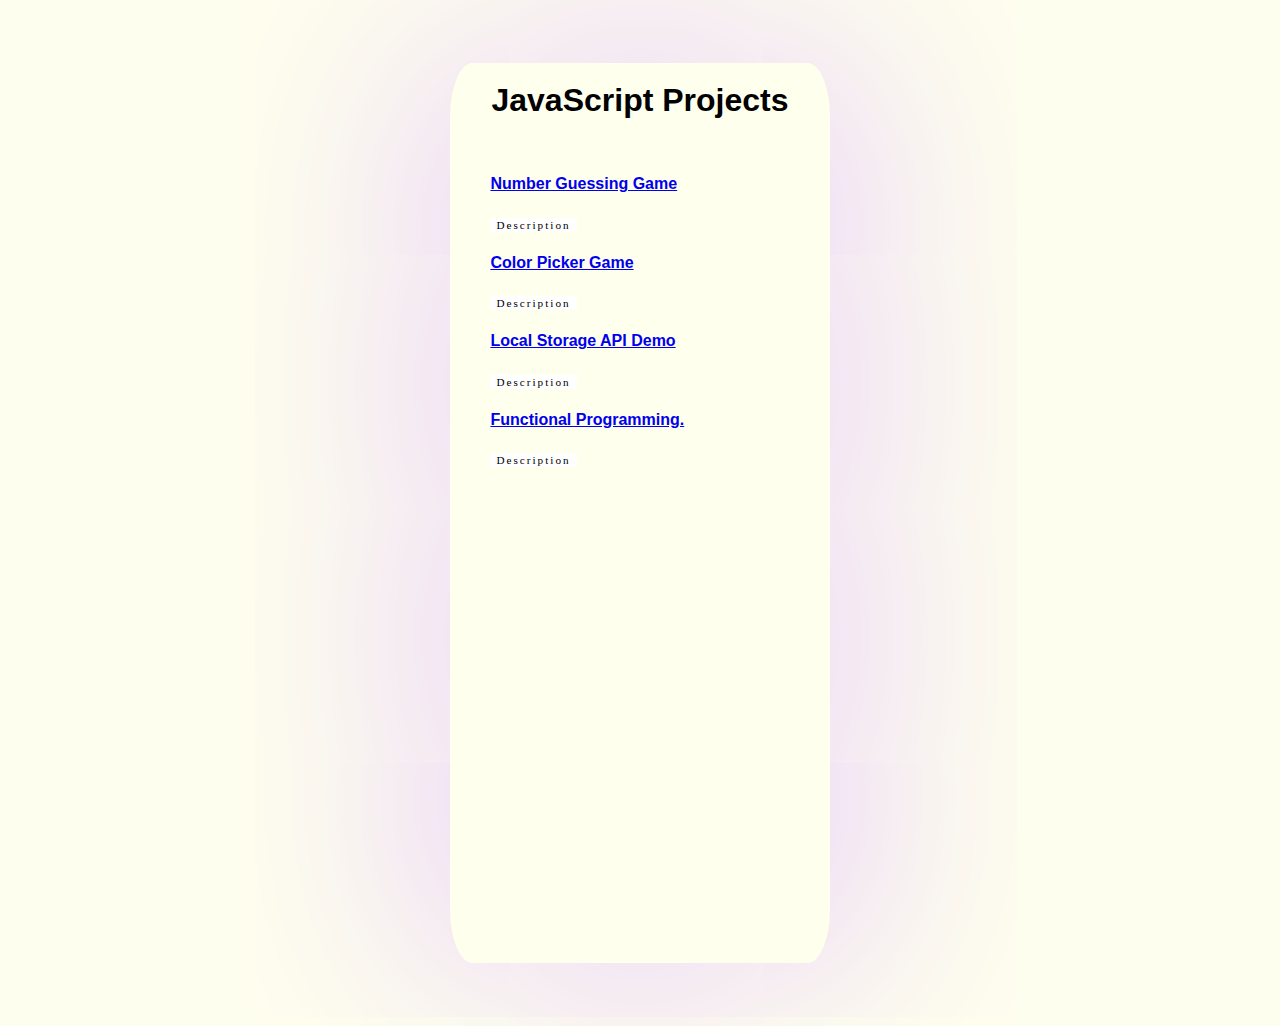
<file: index.html>
<!DOCTYPE html>
<html>
  <head>
    <meta charset='utf-8'>
    <title>JavaScript Projects</title>
   <link rel='stylesheet' href='./index.css'>
  </head>
  <body>
     <span id='homeIcon'><i class="fas fa-home"></i></span>
    <main>
      <h1>JavaScript Projects</h1>
      <ul>
        
      </ul>
    </main>
    <script src='./index.js'></script>
  </body>
</html>
</file>
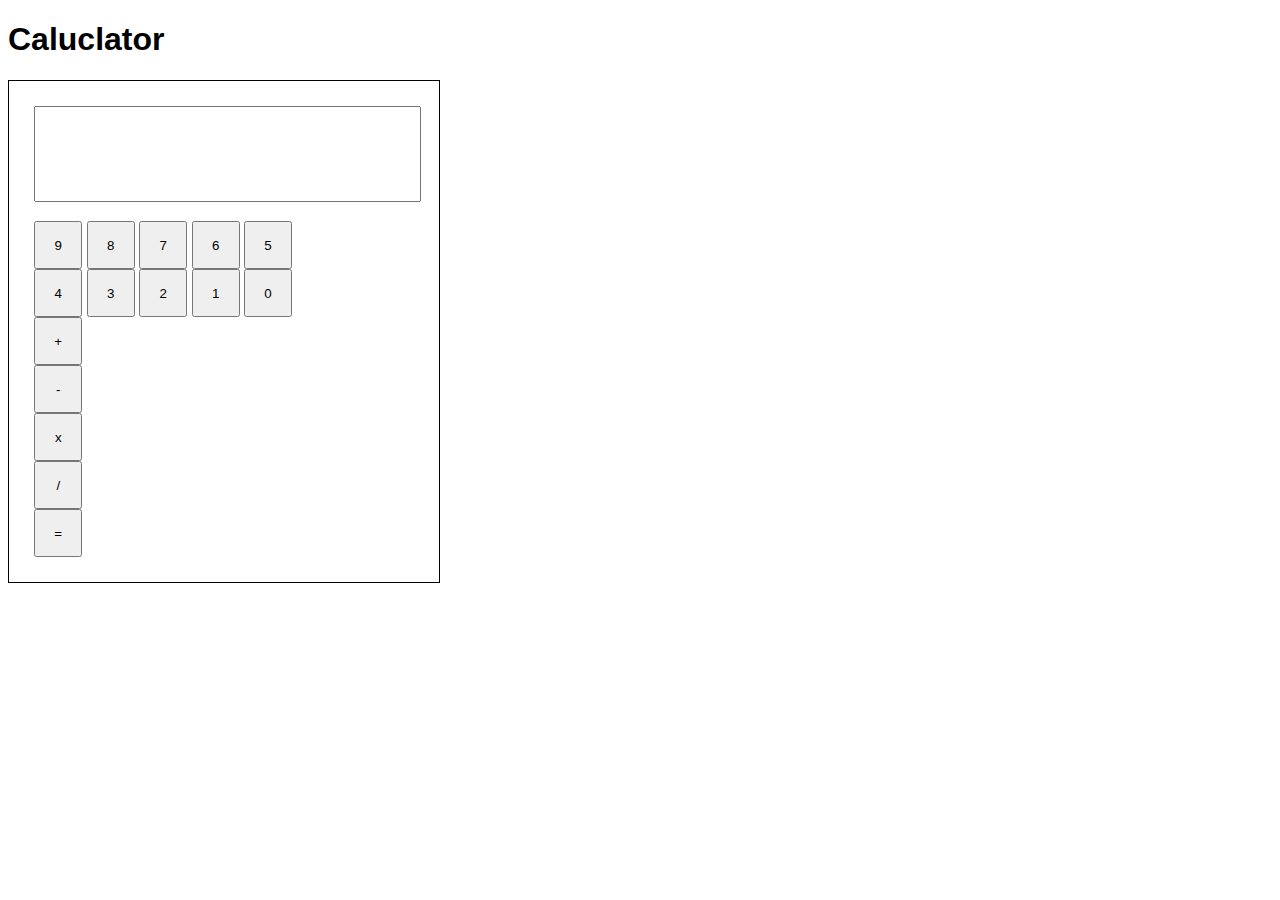
<file: calculator/index.html>
<!DOCTYPE html>
<html>
  <head>
    <title>Calculator</title>
    <meta charset='utf-8'>
    <link rel='stylesheet' href='./index.css'>
    <script src='./index.js' defer></script>
  </head>
  <body>
    <h1>Caluclator</h1>
    <main>
      <section id='display'>
        <input height="20px">
      </section>
      <section id='numBtns'>
        <button>9</button>
        <button>8</button>
        <button>7</button>
        <button>6</button>
        <button>5</button>
        <button>4</button>
        <button>3</button>
        <button>2</button>
        <button>1</button>
        <button>0</button>
        
      </section>
      <section id='opBtns'>
        <button>+</button>
        <button>-</button>
        <button>x</button>
        <button>/</button>
        <button>=</button>
      </section>
    </main>
  </body>
</html>
</file>
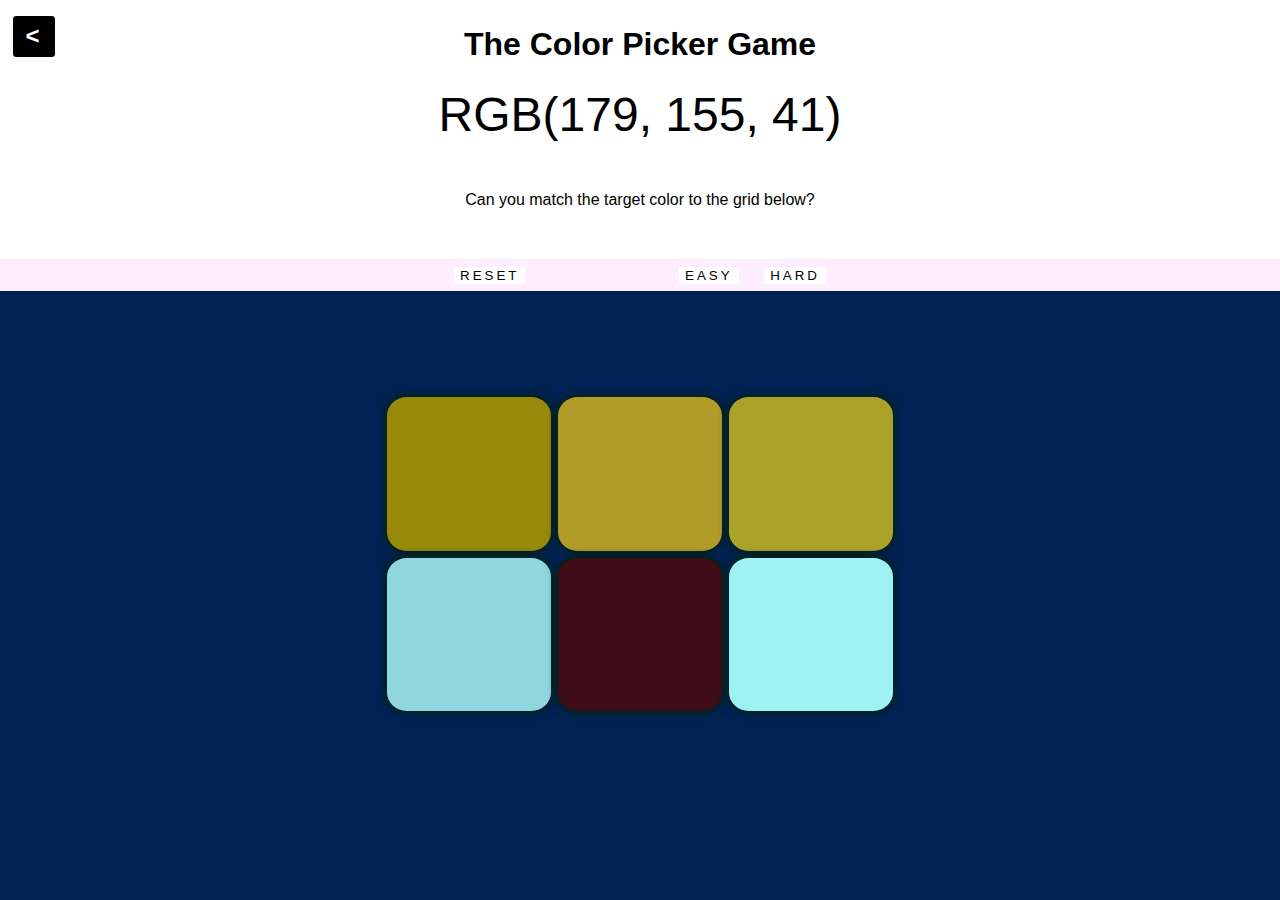
<file: color_game/index.html>
<!DOCTYPE html>
<html>
  <head>
    <title>Color Picker Game</title>
    <meta charset='utf-8'>
   <link rel='stylesheet' href='./index.css'>
  </head>
  <body>
      <header>
        <span id='homeLink'><a href='../index.html'><</a></span>
        <h1>The Color Picker Game</h1>
        <p id='targetColorDisplay'>RGB($$$,$$$,$$$)</p>
        <p>Can you match the target color to the grid below? </p>
      <i class="fab fa-free-code-camp"></i>
      </header>
      <div id='stripe'><button id='reset'>reset</button><span id='userMsg'></span><button id='easy'>easy</button><button id='hard'>hard</button> </div>
   
      <main>
        <section id='gameBoard'>
          <div id='colorGrid'>
            <div class='oneColor'></div>
            <div class='oneColor'></div>
            <div class='oneColor'></div>
            <div class='oneColor'></div>
            <div class='oneColor'></div>
            <div class='oneColor'></div>
          </div>
        </section>
    </main>
    <script src='./index.js'></script>
  </body>
</html>
</file>
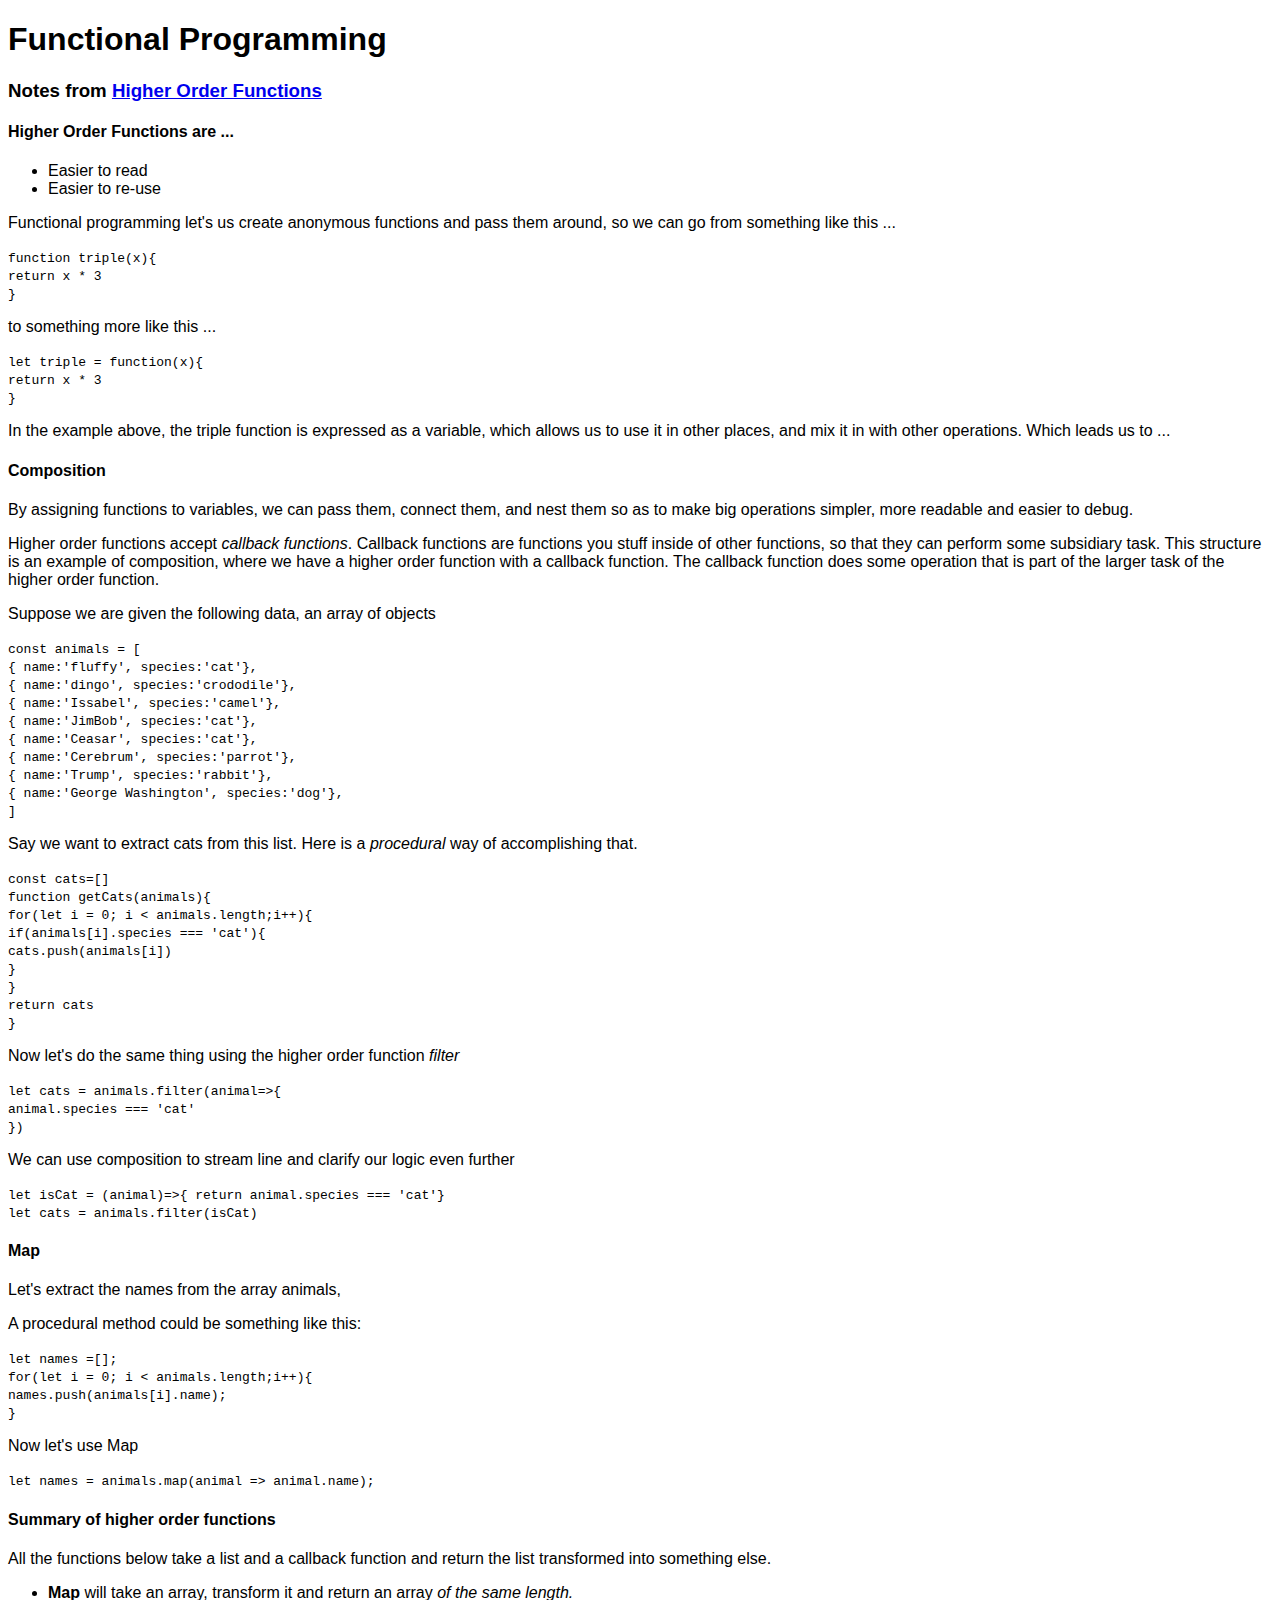
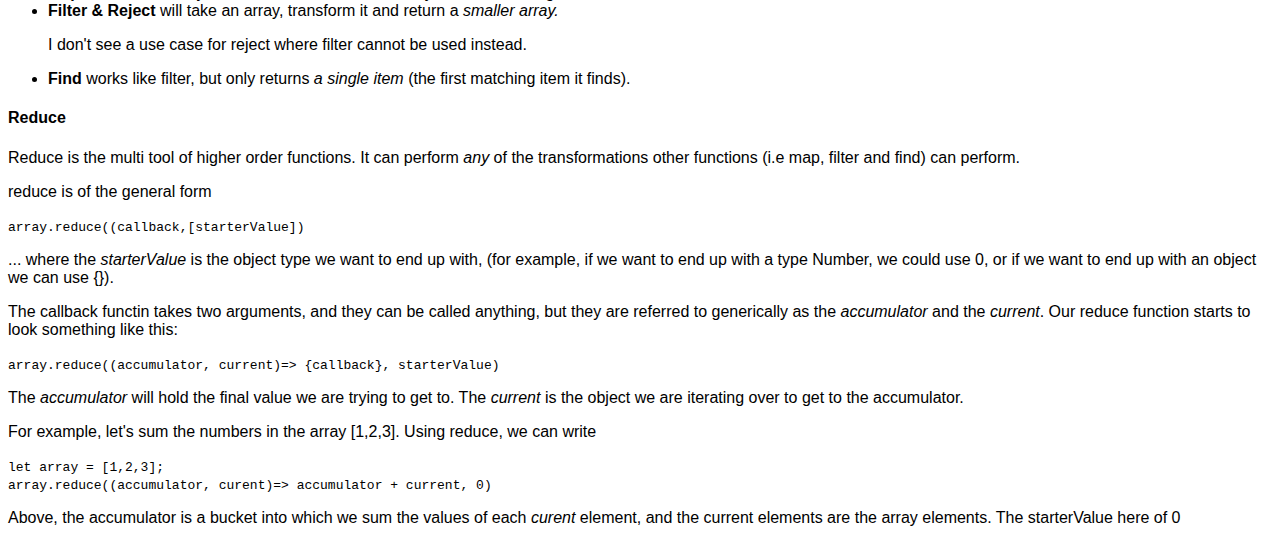
<file: functional_programming/index.html>
<!DOCTYPE html>
<html>
  <head>
    <title>Higher Order Functions</title>
    <style>
      body {
        font-family: sans-serif;
      }
    </style>
  </head>
  <body>
    <h1>Functional Programming</h1>
    <h3>
      Notes from
      <a href="https://www.youtube.com/watch?v=BMUiFMZr7vk"
        >Higher Order Functions</a
      >
    </h3>
    <h4>Higher Order Functions are ...</h4>
    <ul>
      <li>Easier to read</li>
      <li>Easier to re-use</li>
    </ul>
    <p>
      Functional programming let's us create anonymous functions and pass them
      around, so we can go from something like this ...
    </p>
    <code>
      function triple(x){
      <br />
      return x * 3
      <br />
      }
    </code>
    <p>to something more like this ...</p>
    <code>
      let triple = function(x){
      <br />
      return x * 3
      <br />
      }
    </code>
    <p>
      In the example above, the triple function is expressed as a variable,
      which allows us to use it in other places, and mix it in with other
      operations. Which leads us to ...
    </p>

    <h4>Composition</h4>
    <p>
      By assigning functions to variables, we can pass them, connect them, and
      nest them so as to make big operations simpler, more readable and easier
      to debug.
    </p>
    <p>
      Higher order functions accept <em>callback functions</em>. Callback
      functions are functions you stuff inside of other functions, so that they
      can perform some subsidiary task. This structure is an example of
      composition, where we have a higher order function with a callback
      function. The callback function does some operation that is part of the
      larger task of the higher order function.
    </p>
    <p>Suppose we are given the following data, an array of objects</p>
    <code>
      const animals = [
      <br />
      { name:'fluffy', species:'cat'},
      <br />
      { name:'dingo', species:'crododile'},
      <br />

      { name:'Issabel', species:'camel'},
      <br />

      { name:'JimBob', species:'cat'},
      <br />

      { name:'Ceasar', species:'cat'},
      <br />

      { name:'Cerebrum', species:'parrot'},
      <br />

      { name:'Trump', species:'rabbit'},
      <br />

      { name:'George Washington', species:'dog'},
      <br />
      ]
    </code>
    <p>
      Say we want to extract cats from this list. Here is a
      <em>procedural</em> way of accomplishing that.
    </p>
    <code>
      const cats=[]
      <br />
      function getCats(animals){
      <br />
      for(let i = 0; i < animals.length;i++){
      <br />
      if(animals[i].species === 'cat'){
      <br />
      cats.push(animals[i])
      <br />
      }
      <br />
      }
      <br />
      return cats
      <br />
      }
      <br />
    </code>
    <p>
      Now let's do the same thing using the higher order function
      <em>filter</em>
    </p>
    <code>
      let cats = animals.filter(animal=>{
      <br />
      animal.species === 'cat'
      <br />
      })
    </code>
    <p>
      We can use composition to stream line and clarify our logic even further
    </p>
    <code>
      let isCat = (animal)=>{ return animal.species === 'cat'}
      <br />
      let cats = animals.filter(isCat)
    </code>
    <h4>Map</h4>
    <p>Let's extract the names from the array animals,</p>
    <p>A procedural method could be something like this:</p>
    <code>
      let names =[];
      <br />
      for(let i = 0; i < animals.length;i++){
      <br />
      names.push(animals[i].name);
      <br />
      }
    </code>
    <p>Now let's use Map</p>
    <code> let names = animals.map(animal => animal.name); </code>
    <h4>Summary of higher order functions</h4>
    <p>
      All the functions below take a list and a callback function and return the
      list transformed into something else.
    </p>
    <ul>
      <li>
        <strong>Map</strong> will take an array, transform it and return an
        array <em>of the same length.</em>
      </li>
      <li>
        <strong>Filter & Reject</strong> will take an array, transform it and
        return a <em>smaller array.</em>
        <p>
          I don't see a use case for reject where filter cannot be used instead.
        </p>
      </li>
      <li>
        <strong>Find</strong> works like filter, but only returns
        <em>a single item</em> (the first matching item it finds).
      </li>
    </ul>
    <h4>Reduce</h4>
    <p>
      Reduce is the multi tool of higher order functions. It can perform
      <em>any</em> of the transformations other functions (i.e map, filter and
      find) can perform.
    </p>
    <p>reduce is of the general form</p>
    <code>array.reduce((callback,[starterValue])</code>
    <p>
      ... where the <em>starterValue</em> is the object type we want to end up
      with, (for example, if we want to end up with a type Number, we could use
      0, or if we want to end up with an object we can use {}).
    </p>
    <p>
      The callback functin takes two arguments, and they can be called anything,
      but they are referred to generically as the <em>accumulator</em> and the
      <em>current</em>. Our reduce function starts to look something like this:
    </p>
    <code>
      array.reduce((accumulator, current)=> {callback}, starterValue)
    </code>
    <p>
      The <em>accumulator</em> will hold the final value we are trying to get
      to. The <em>current</em> is the object we are iterating over to get to the
      accumulator.
    </p>
    <p>
      For example, let's sum the numbers in the array [1,2,3]. Using reduce, we
      can write
    </p>
    <code>
      let array = [1,2,3];
      <br />
      array.reduce((accumulator, curent)=> accumulator + current, 0)
    </code>
    <p>
      Above, the accumulator is a bucket into which we sum the values of each
      <em>curent</em> element, and the current elements are the array elements.
      The starterValue here of 0
    </p>

    <script>
      const animals = [
        { name: 'fluffy', species: 'cat' },
        { name: 'dingo', species: 'crododile' },
        { name: 'Issabel', species: 'camel' },
        { name: 'JimBob', species: 'cat' },
        { name: 'Ceasar', species: 'cat' },
        { name: 'Cerebrum', species: 'parrot' },
        { name: 'Trump', species: 'rabbit' },
        { name: 'George Washington', species: 'dog' },
      ];
    </script>
  </body>
</html>
</file>
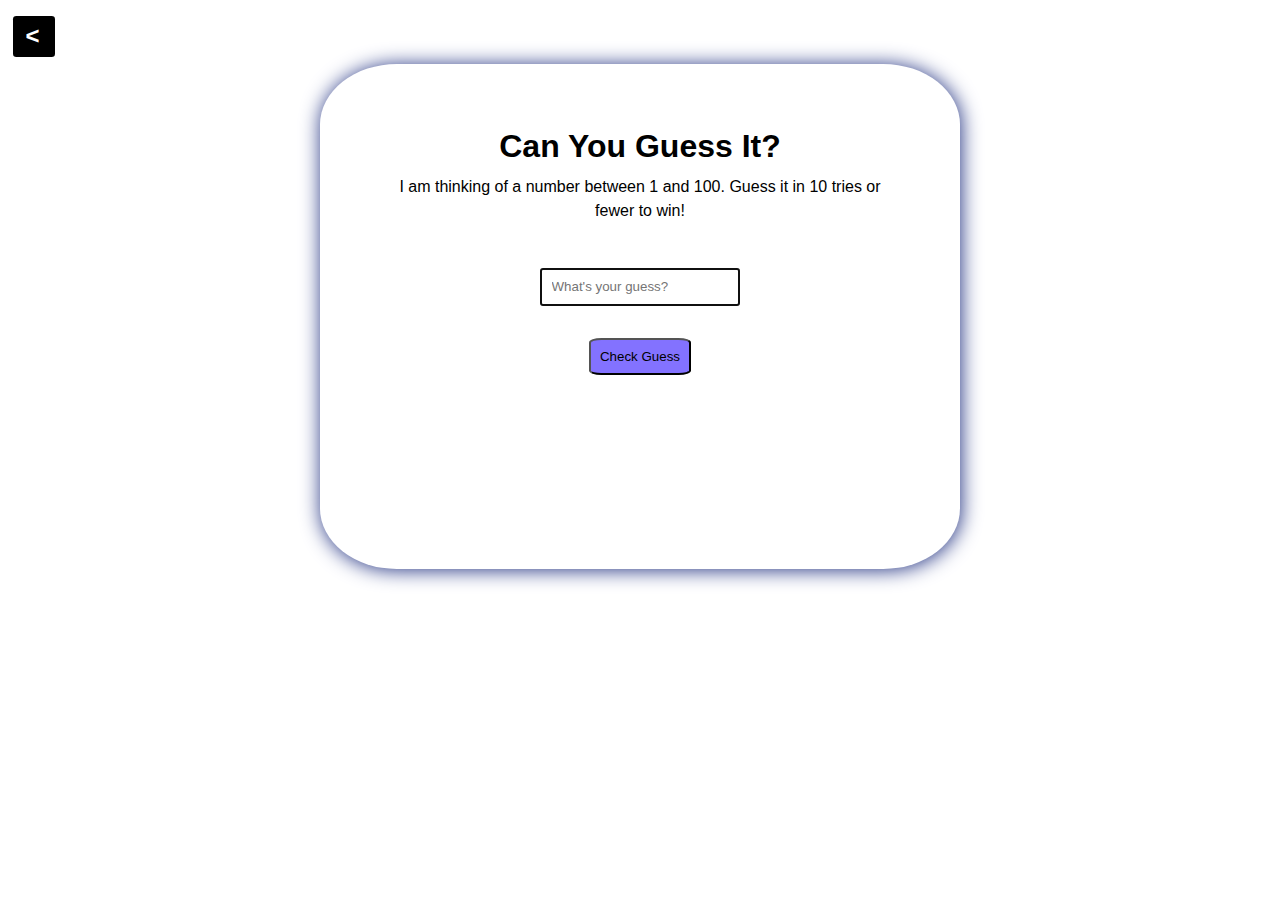
<file: number_guessing_game/index.html>
<!DOCTYPE html>
<html>
  <head>
    <title>Number guessing game</title>
    <meta charset='utf-8'>
    <link rel='stylesheet' href='./index.css'>
  </head>
  <body>
  <span id='homeLink'><a href='../index.html'><</a></span>
    <main>
      <h1>Can you guess it?</h1>
      <p>I am thinking of a number between 1 and 100. Guess it in 10 tries or fewer to win!</p>
      <form>
        <input type='text' id='userInput' placeholder="What's your guess?">
        <button id='checkGuess'>Check guess</button>
      </form>
      <div id='userFeedback'>
        <p id='guessCount'></p>
        <p id='guessList'></p>
        <p id='userMsg'></p>
      </div>
    </main>
  <script src='./index.js'>
  </script>
  </body>
</html>
</file>
<file: index.css>
html{
        font-family: sans-serif;
        box-sizing:border-box;
        margin:0;
        padding:0;
      }
      
      body{
        background-color:#fefeee;
      }
      
      main{
        margin:5% auto;
        width:30%;
        background-color:#ffe;
        display:flex;
        flex-direction:column;
        border-radius:6%;
        box-shadow:1px 1px 500px #dbf;
        height:100vh;
      }
     
      h1{
        text-align:center;
        margin: 5% 0;
      }
      
      li{
        list-style:none;
      }
     
      h4{
        text-transform:capitalize;
      }
      
      .showHide{
        text-transform: capitalize;
        font-size:70%;
        letter-spacing:2px;
        background-color:white;
        font-family:cursive;
        border:none;
        transition:all .3s linear;
      }
      
      .showHide:hover{
        background-color:#feedfe;
        border-radius:12%;
      }
      p{
        font-size:85%;
      }
      .hidePara{
        display:none;
      }
</file>
<file: calculator/index.css>
html{
  font-family:sans-serif;
  box-sizing:border-box;
  margin:0;;
  padding:0;
}
body{
}

main{
  /*margin:auto;*/
  border:1px solid black;
  width:30%;
  padding:2%;
}
input{
  width:100%;
  height:10vh;
  margin-bottom:5%;
}

#inputField{
  display:flex;
}
#numBtns{
  width:70%;
  /*padding-bottom:5%;*/
  /*flex-wrap:wrap;*/
  
}
#opBtns{
  display:flex;
  flex-direction:column;
}

button{
  width:3rem;
  height:3rem;
}
</file>
<file: color_game/index.css>
html,body {
  margin:0;
  box-sizing:border-box;
  padding:0;
  font-family: sans-serif;
}


body{
  background-color:#025;
}
header{
  text-align:center;
  background-color:#fff;
  padding:3%;
  margin:0;
}

/****HOME LINK STYLES****/
#homeLink{
  font-size:1.5rem;
  letter-spacing:3px;
  padding:0.5% 1%;
  border-radius:8%;
  margin: 0 1%;
  background-color: #000;
  color:#fff;
  font-weight:bold;
  position:absolute;
  top:1rem;
  left:0;
  transition:all 0.1s linear;
}
#homeLink:hover{
  background-color:#fff;
  color:#000;
  border: thin solid #000;
}
 a{
  text-decoration:none;
  color:inherit;
}
#homeLink:hover{
  color:#000;
  background-color:#fff;
}

/*********END**********/
header, p{
  margin:0;
  padding:2%;
}
h1{
  margin:0;
}
#targetColorDisplay{
  text-transform:uppercase;
  font-size: 3rem;
}
#stripe{
  text-align:center;
  line-height:2;
  background-color:#fef;
  margin:0;
}
#userMsg{
  width: 8rem;
  display:inline-block;
  text-transform:capitalize;
  font-family:cursive;
}
 button {
  text-transform: uppercase;
  letter-spacing:3px;
  border: none;
  margin: 0 1%;
  background-color: #fff;
  
}
main{
display:flex;
}

#gameBoard{
  margin:auto;
  width:100%;
}
#colorGrid{
  width: 50%;
  margin: 10% auto;
  display: flex;
  flex-wrap: wrap;
  
}
.oneColor{
  width:32%;
  background-color:green;
  padding-bottom:30%;
  margin:0.667%;
  border-radius:12%;
  box-shadow:0 0 10px 1px #020;
}

@media only screen and (min-width: 1200px){
  #gameBoard {
    width: 80%;
  }
  
}
</file>
<file: number_guessing_game/index.css>
*{
      box-sizing: border-box;
      font-family: sans-serif;
      margin: 0;
    }
    main{
      width: 50%;
      height: auto;
      margin: 5% auto;
      padding:5%;
      box-shadow:1px 1px 20px #213181;
      border-radius:12%;
      display:flex;
      flex-direction:column;
    }
/****HOME LINK STYLES****/
#homeLink{
  font-size:1.5rem;
  letter-spacing:3px;
  padding:0.5% 1%;
  border-radius:8%;
  margin: 0 1%;
  background-color: #000;
  color:#fff;
  font-weight:bold;
  position:absolute;
  top:1rem;
  left:0;
  transition:all 0.1s linear;
}
#homeLink:hover{
  background-color:#fff;
  color:#000;
  border: thin solid #000;
}
 a{
  text-decoration:none;
  color:inherit;
}
#homeLink:hover{
  color:#000;
  background-color:#fff;
}

/*********END**********/
    #userMsg{
      font-style:italic;
      text-align:center;
      padding:2%;
      font-size:1.25rem;
      margin-bottom:2rem;
    }
    .onWin{
      background-color: #00ff36;
      color: white;
    }
    .onLose{
      background-color: #f42010;
      color: white;
    }
    form{
      margin:5%;
      display:flex;
      flex-direction:column;
    }
    h1, button{
      text-transform:capitalize;
      text-align:center;
    }
 
    
   #checkGuess{
      margin:auto;
      margin-top:5%;
      padding:2%;
      border-radius:12%;
      /*border:none;*/
    }
    #userFeedback{
      display:flex;
      flex-direction:column;
    }
    
    button{
      margin:auto;
      margin-top:5%;
      padding:2%;
      border-radius:12%;
      background-color: #8372ff;
      color:#000;
    }
    p{
      margin:2% auto;
      border-radius:12%;
      transition:all .5s linear;
    }
    input{
      margin:2% auto;
      padding:2%;
    }
    
    #guessCount{
      font-weight:bold;
    }
    .lastCount{
      color:red;
      font-size:200%;
    }
    p{
      text-align:center;
      line-height:1.5;
    }
</file>
